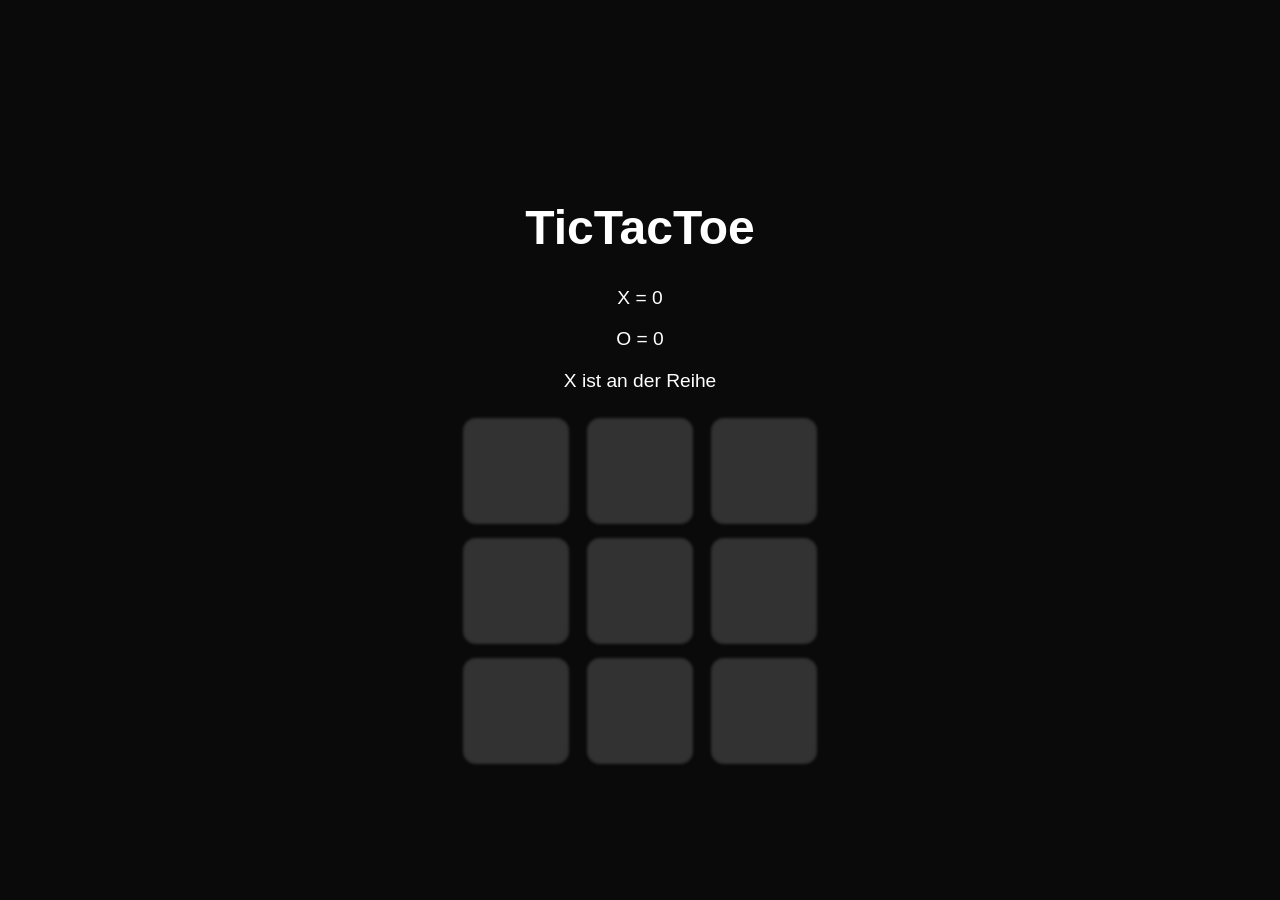
<file: index.html>
<!DOCTYPE html>
<html>
<link href="TicTacToe.css" rel="stylesheet">

<head>
    <title>TicTacToe</title>
</head>

<body onload="gameStart()">

    <script>
        let changeSymbol = 'X';
        let xPoints = 0;
        let oPoints = 0;

        function threeInA_Row() {
            if (document.getElementById("topLeft").innerText == changeSymbol
                && document.getElementById("top").innerText == changeSymbol
                && document.getElementById("topRight").innerText == changeSymbol
                || document.getElementById("left").innerText == changeSymbol
                && document.getElementById("middle").innerText == changeSymbol
                && document.getElementById("right").innerText == changeSymbol
                || document.getElementById("bottomLeft").innerText == changeSymbol
                && document.getElementById("bottom").innerText == changeSymbol
                && document.getElementById("bottomRight").innerText == changeSymbol
                || document.getElementById("topLeft").innerText == changeSymbol
                && document.getElementById("middle").innerText == changeSymbol
                && document.getElementById("bottomRight").innerText == changeSymbol
                || document.getElementById("topRight").innerText == changeSymbol
                && document.getElementById("middle").innerText == changeSymbol
                && document.getElementById("bottomLeft").innerText == changeSymbol
                || document.getElementById("topLeft").innerText == changeSymbol
                && document.getElementById("left").innerText == changeSymbol
                && document.getElementById("bottomLeft").innerText == changeSymbol
                || document.getElementById("top").innerText == changeSymbol
                && document.getElementById("middle").innerText == changeSymbol
                && document.getElementById("bottom").innerText == changeSymbol
                || document.getElementById("topRight").innerText == changeSymbol
                && document.getElementById("right").innerText == changeSymbol
                && document.getElementById("bottomRight").innerText == changeSymbol) {
                return true;
            }
        }

        function gameEnd() {
            document.getElementById('game').style.display = 'none';
            document.getElementById('win').style.display = 'block';
            document.getElementById('winner').innerHTML = changeSymbol;
        }

        function setSymbol(buttonId) {
            document.getElementById(buttonId).innerText = changeSymbol;

            if (threeInA_Row()) {
                gameEnd();
            }

            if (changeSymbol == 'X') {
                changeSymbol = 'O';
            }
            else {
                changeSymbol = 'X';
            }

            document.getElementById(buttonId).disabled = true;
            document.getElementById("symbol").innerHTML = changeSymbol;



        }

        function gameReset() {

            document.getElementById("topLeft").disabled = false;
            document.getElementById("top").disabled = false;
            document.getElementById("topRight").disabled = false;
            document.getElementById("left").disabled = false;
            document.getElementById("middle").disabled = false;
            document.getElementById("right").disabled = false;
            document.getElementById("bottomLeft").disabled = false;
            document.getElementById("bottom").disabled = false;
            document.getElementById("bottomRight").disabled = false;
            document.getElementById("topLeft").innerText = '‎';
            document.getElementById("top").innerText = '‎';
            document.getElementById("topRight").innerText = '‎';
            document.getElementById("left").innerText = '‎';
            document.getElementById("middle").innerText = '‎';
            document.getElementById("right").innerText = '‎';
            document.getElementById("bottomLeft").innerText = '‎';
            document.getElementById("bottom").innerText = '‎';
            document.getElementById("bottomRight").innerText = '‎';
        }

        function newGame() {
            if (changeSymbol == 'X') {
                oPoints = oPoints + 1;
            }
            else {
                xPoints = xPoints + 1;
            }
            document.getElementById('game').style.display = 'block';
            document.getElementById('win').style.display = 'none';
            gameStart();
            gameReset();
        }

        function gameStart() {
            changeSymbol = 'X';
            document.getElementById("symbol").innerHTML = changeSymbol;
            document.getElementById("xPoints").innerHTML = xPoints;
            document.getElementById("oPoints").innerHTML = oPoints;
        }

    </script>
    <div id="game">
        <h1>TicTacToe</h1>

        <p>X = <span id="xPoints"></span></p>
        <p>O = <span id="oPoints"></span></p>

        <p><span id="symbol"></span> ist an der Reihe</p>

        <div id="row1">
            <button id="topLeft" onclick="setSymbol('topLeft')">‎</button>
            <button id="top" onclick="setSymbol('top')">‎</button>
            <button id="topRight" onclick="setSymbol('topRight')">‎</button>
        </div>
        <div id="row2">
            <button id="left" onclick="setSymbol('left')">‎</button>
            <button id="middle" onclick="setSymbol('middle')">‎</button>
            <button id="right" onclick="setSymbol('right')">‎</button>
        </div>
        <div id="row3">
            <button id="bottomLeft" onclick="setSymbol('bottomLeft')">‎</button>
            <button id="bottom" onclick="setSymbol('bottom')">‎</button>
            <button id="bottomRight" onclick="setSymbol('bottomRight')">‎</button>
        </div>

    </div>
    </div>
    <div id="win">
        <h1>Das Spiel ist vorbei!</h1>
        <p><span id="winner"></span> hat das Spiel gewonnen!</p>
        <button id="playAgain" onclick="newGame()">Erneut spielen</button>
    </div>

</body>

</html>
</file>
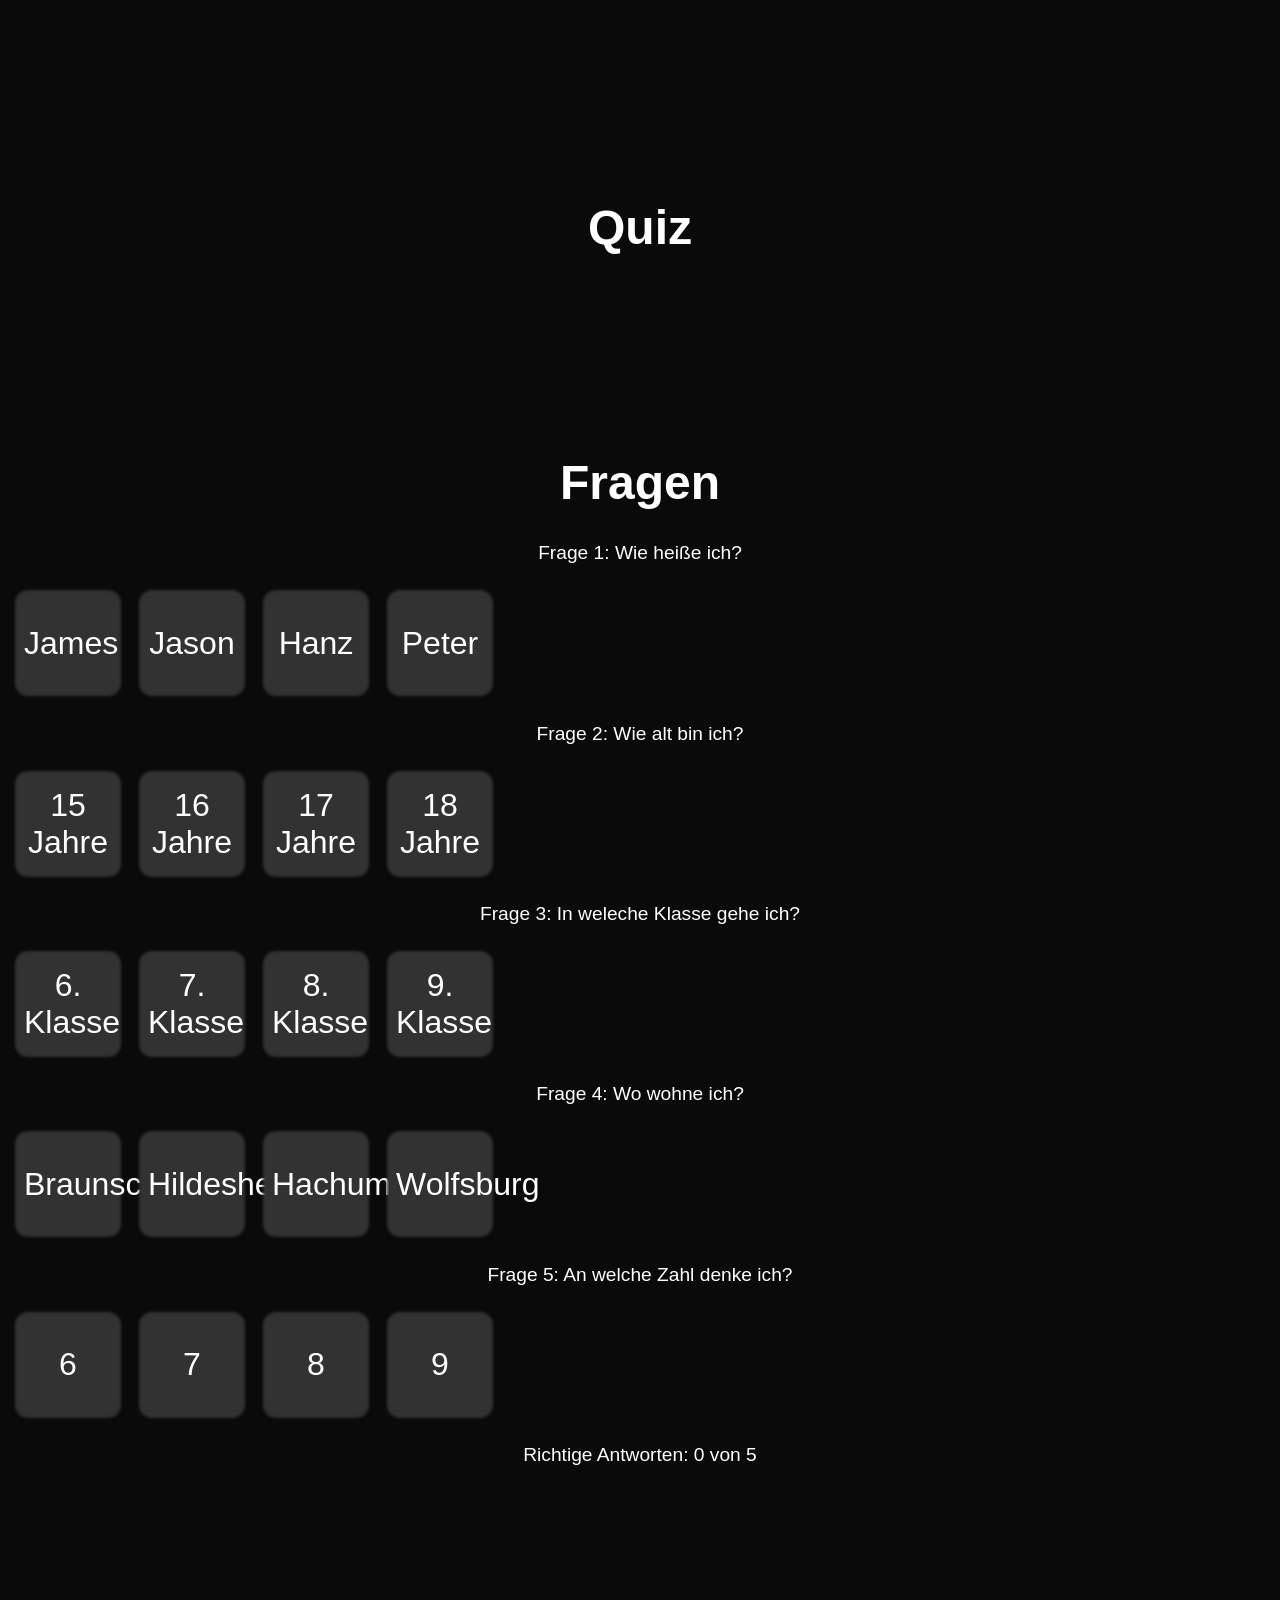
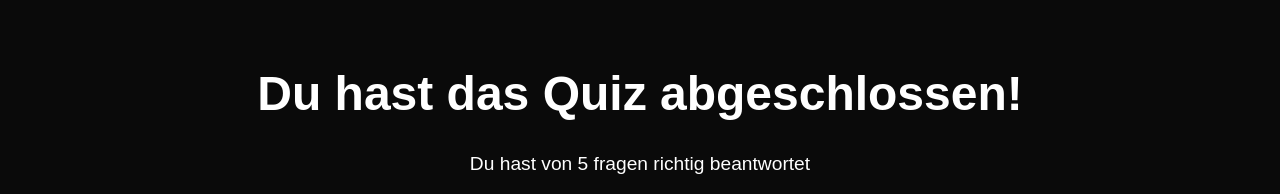
<file: Quiz.html>
<!DOCTYPE html>
<html>

<head>
    <title>Quiz</title>
    <link href="style.css" rel="stylesheet">
    <script>
        let counter = 0;
        let beantworteteFragen = 0;

        function popup() {
            document.getElementById('fragen').style.display = 'none';
            document.getElementById('quizAbgeschossen').style.visibility = 'visible';
            document.getElementById("result").innerHTML = counter;
        }

        function richtigeAntwort1() {
            counter = counter + 1;
            beantworteteFragen = beantworteteFragen + 1;
            document.getElementById("counter").innerHTML = counter;
            document.getElementById("richtig1").style.backgroundColor = '#00FF00';
            document.getElementById("richtig1").disabled = true;
            document.getElementsByName("falsch1").forEach(element => {
                element.style.backgroundColor = '#FF0000';
                element.disabled = true;
            });
            if (beantworteteFragen == 5) {
                popup();
            }
        }

        function richtigeAntwort2() {
            counter = counter + 1;
            beantworteteFragen = beantworteteFragen + 1;
            document.getElementById("counter").innerHTML = counter;
            document.getElementById("richtig2").style.backgroundColor = '#00FF00';
            document.getElementById("richtig2").disabled = true;
            document.getElementsByName("falsch2").forEach(element => {
                element.style.backgroundColor = '#FF0000';
                element.disabled = true;
            });
            if (beantworteteFragen == 5) {
                popup();
            }
        }

        function richtigeAntwort3() {
            counter = counter + 1;
            beantworteteFragen = beantworteteFragen + 1;
            document.getElementById("counter").innerHTML = counter;
            document.getElementById("richtig3").style.backgroundColor = '#00FF00';
            document.getElementById("richtig3").disabled = true;
            document.getElementsByName("falsch3").forEach(element => {
                element.style.backgroundColor = '#FF0000';
                element.disabled = true;
            });
            if (beantworteteFragen == 5) {
                popup();
            }
        }

        function richtigeAntwort4() {
            counter = counter + 1;
            beantworteteFragen = beantworteteFragen + 1;
            document.getElementById("counter").innerHTML = counter;
            document.getElementById("richtig4").style.backgroundColor = '#00FF00';
            document.getElementById("richtig4").disabled = true;
            document.getElementsByName("falsch4").forEach(element => {
                element.style.backgroundColor = '#FF0000';
                element.disabled = true;
            });
            if (beantworteteFragen == 5) {
                popup();
            }
        }

        function richtigeAntwort5() {
            counter = counter + 1;
            beantworteteFragen = beantworteteFragen + 1;
            document.getElementById("counter").innerHTML = counter;
            document.getElementById("richtig5").style.backgroundColor = '#00FF00';
            document.getElementById("richtig5").disabled = true;
            document.getElementsByName("falsch5").forEach(element => {
                element.style.backgroundColor = '#FF0000';
                element.disabled = true;
            });
            if (beantworteteFragen == 5) {
                popup();
            }
        }

        function falscheAntwort1() {
            beantworteteFragen = beantworteteFragen + 1;
            document.getElementById("counter").innerHTML = counter;
            document.getElementById("richtig1").style.backgroundColor = '#00FF00';
            document.getElementById("richtig1").disabled = true;
            document.getElementsByName("falsch1").forEach(element => {
                element.style.backgroundColor = '#FF0000';
                element.disabled = true;
            });
            if (beantworteteFragen == 5) {
                popup();
            }
        }

        function falscheAntwort2() {
            beantworteteFragen = beantworteteFragen + 1;
            document.getElementById("counter").innerHTML = counter;
            document.getElementById("richtig2").style.backgroundColor = '#00FF00';
            document.getElementById("richtig2").disabled = true;
            document.getElementsByName("falsch2").forEach(element => {
                element.style.backgroundColor = '#FF0000';
                element.disabled = true;
            });
            if (beantworteteFragen == 5) {
                popup();
            }
        }
        function falscheAntwort3() {
            beantworteteFragen = beantworteteFragen + 1;
            document.getElementById("counter").innerHTML = counter;
            document.getElementById("richtig3").style.backgroundColor = '#00FF00';
            document.getElementById("richtig3").disabled = true;
            document.getElementsByName("falsch3").forEach(element => {
                element.style.backgroundColor = '#FF0000';
                element.disabled = true;
            });
            if (beantworteteFragen == 5) {
                popup();
            }
        }

        function falscheAntwort4() {
            beantworteteFragen = beantworteteFragen + 1;
            document.getElementById("counter").innerHTML = counter;
            document.getElementById("richtig4").style.backgroundColor = '#00FF00';
            document.getElementById("richtig4").disabled = true;
            document.getElementsByName("falsch4").forEach(element => {
                element.style.backgroundColor = '#FF0000';
                element.disabled = true;
            });
            if (beantworteteFragen == 5) {
                popup();
            }
        }

        function falscheAntwort5() {
            beantworteteFragen = beantworteteFragen + 1;
            document.getElementById("counter").innerHTML = counter;
            document.getElementById("richtig5").style.backgroundColor = '#00FF00';
            
            document.getElementById("richtig5").disabled = true;
            document.getElementsByName("falsch5").forEach(element => {
                element.style.backgroundColor = '#FF0000';
                element.disabled = true;
            });
            if (beantworteteFragen == 5) {
                popup();
            }
        }

        function setCounter() {
            document.getElementById("counter").innerHTML = counter;
        }

    </script>
</head>

<body onload="setCounter()">
    <div id="fragen">
        <h1 class="quiz">Quiz</h1>
        <h1 class="quiz">Fragen</h1>
        <div class="frage1">
            <p>Frage 1: Wie heiße ich?</p>
            <button class="button" id="falsch1" name="falsch1" type="button" onclick="falscheAntwort1()">James</button>
            <button class="button" id="richtig1" type="button" onclick="richtigeAntwort1()">Jason</button>
            <button class="button" id="falsch1" name="falsch1" type="button" onclick="falscheAntwort1()">Hanz</button>
            <button class="button" id="falsch1" name="falsch1" type="button" onclick="falscheAntwort1()">Peter</button>
        </div>


        <div class="frage2">
            <p>Frage 2: Wie alt bin ich?</p>
            <button class="button" id="richtig2" type="button" onclick="richtigeAntwort2()">15 Jahre</button>
            <button class="button" id="falsch2" name="falsch2" type="button" onclick="falscheAntwort2()">16
                Jahre</button>
            <button class="button" id="falsch2" name="falsch2" type="button" onclick="falscheAntwort2()">17
                Jahre</button>
            <button class="button" id="falsch2" name="falsch2" type="button" onclick="falscheAntwort2()">18
                Jahre</button>
        </div>



        <div class="frage3">
            <p>Frage 3: In weleche Klasse gehe ich?</p>
            <button class="button" id="falsch3" name="falsch3" type="button" onclick="falscheAntwort3()">6.
                Klasse</button>
            <button class="button" id="falsch3" name="falsch3" type="button" onclick="falscheAntwort3()">7.
                Klasse</button>
            <button class="button" id="falsch3" name="falsch3" type="button" onclick="falscheAntwort3()">8.
                Klasse</button>
            <button class="button" id="richtig3" type="button" onclick="richtigeAntwort3()">9. Klasse</button>
        </div>



        <div class="frage4">
            <p>Frage 4: Wo wohne ich?</p>
            <button class="button" id="falsch4" name="falsch4" type="button"
                onclick="falscheAntwort4()">Braunschweig</button>
            <button class="button" id="falsch4" name="falsch4" type="button"
                onclick="falscheAntwort4()">Hildesheim</button>
            <button class="button" id="richtig4" type="button" onclick="richtigeAntwort4()">Hachum</button>
            <button class="button" id="falsch4" name="falsch4" type="button"
                onclick="falscheAntwort4()">Wolfsburg</button>
        </div>



        <div class="frage5">
            <p>Frage 5: An welche Zahl denke ich?</p>
            <button class="button" id="richtig5" type="button" onclick="richtigeAntwort5()">6</button>
            <button class="button" id="falsch5" name="falsch5" type="button" onclick="falscheAntwort5()">7</button>
            <button class="button" id="falsch5" name="falsch5" type="button" onclick="falscheAntwort5()">8</button>
            <button class="button" id="falsch5" name="falsch5" type="button" onclick="falscheAntwort5()">9</button>
        </div>
        <div class="richtigeAntworten"></div>
        <p>Richtige Antworten: <span id="counter"></span> von 5</p>
    </div>
    <div id="quizAbgeschossen">
        <h1>Du hast das Quiz abgeschlossen!</h1>
        <p>Du hast <span id="result"></span> von 5 fragen richtig beantwortet</p>
    </div>
    
</body>

</html>
</file>
<file: TicTacToe.css>
body {
    background-color: rgb(10, 10, 10);
    height: 100%;
    overflow: hidden;
}

h1 {
    margin-top: 200px;
    color: white;
    text-align: center;
    font-family: sans-serif;
    font-size: xxx-large;
}
p {
    color: white;
    text-align: center;
    font-family: sans-serif;
    font-size: larger;
}

button {
    height: 100px;
    width: 100px;
    margin: 10px;
    background-color: rgb(50, 50 ,50);
    color: white;
    border: none;
    border-radius: 10px;
    box-shadow: 0px 0px 3px 3px rgb(50, 50 ,50);
    text-align: center;
    font-size: xx-large;
}

button:hover {
    background-color: rgb(100, 100 ,100);
    box-shadow: 0px 0px 3px 3px rgb(100, 100 ,100);
    transition: 0.3s;
}

#row1 {
    text-align: center;
}

#row2 {
    text-align: center;
}

#row3 {
    text-align: center;
}

#win {
    display: none;
    text-align: center;
}

#playAgain {
    height: 75px;
    width: 250px;
}
</file>
<file: style.css>
body {
    background-color: rgb(10, 10, 10);
    height: 100%;
    overflow: hidden;
}

h1 {
    margin-top: 200px;
    color: white;
    text-align: center;
    font-family: sans-serif;
    font-size: xxx-large;
}
p {
    color: white;
    text-align: center;
    font-family: sans-serif;
    font-size: larger;
}

button {
    height: 100px;
    width: 100px;
    margin: 10px;
    background-color: rgb(50, 50 ,50);
    color: white;
    border: none;
    border-radius: 10px;
    box-shadow: 0px 0px 3px 3px rgb(50, 50 ,50);
    text-align: center;
    font-size: xx-large;
}

button:hover {
    background-color: rgb(100, 100 ,100);
    box-shadow: 0px 0px 3px 3px rgb(100, 100 ,100);
    transition: 0.3s;
}

#row1 {
    text-align: center;
}

#row2 {
    text-align: center;
}

#row3 {
    text-align: center;
}

#win {
    visibility: hidden;
}
</file>
